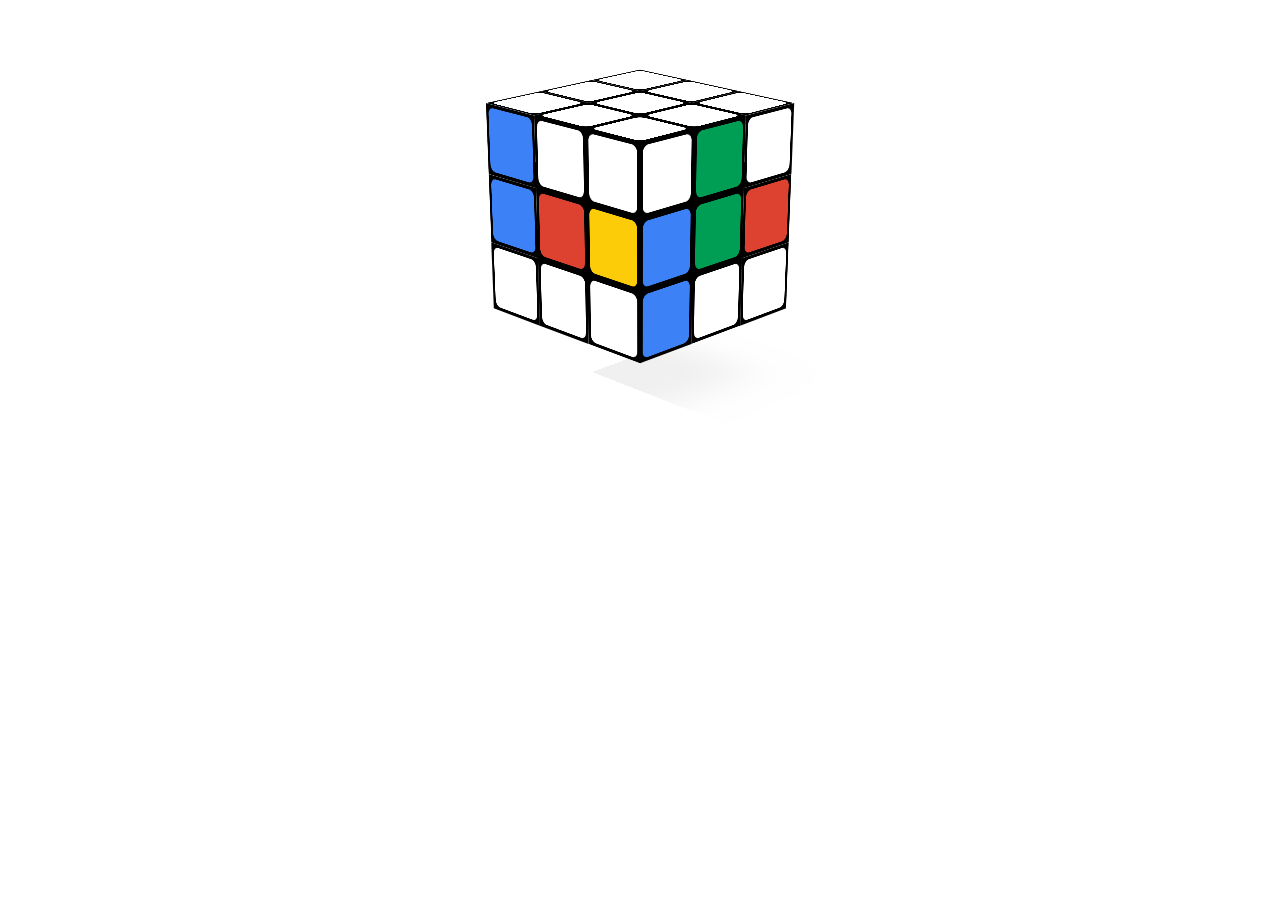
<file: 3D翻转魔方/index.html>
<!DOCTYPE html>
<html>
	<head>
		<meta charset="utf-8">
		<meta name="viewport" content="width=device-width, user-scalable=no, minimum-scale=1.0, maximum-scale=1.0">
		<title>3D翻转魔方</title>
		<link rel="stylesheet" type="text/css" href="styles/cube.css">
		<link rel="stylesheet" type="text/css" href="styles/doodle2.css">
		<link rel="stylesheet" type="text/css" href="styles/certificate2.css">

		<!-- compiled & minified cube code -->
		<script charset="utf-8" src="scripts/tween.r12.js"></script>
		<script charset="utf-8" src="scripts/three.js"></script>
		<script charset="utf-8" src="scripts/cuber.min.js"></script>

	</head>
	<body>
		<div id="bg"></div>
		<div id="container"></div>
		<div id="fail">
			<img src="media/static-cube.png">
			<div id="upgradeText" class="bubble fadeTransition">
				<div class="upgradetext">To play, please use a supported hardware configuration and the latest version of one of
					these browsers:</div>
				<br>
				<a class="upgradetext" href="https://www.google.com/chrome/browser/" target="_blank">Chrome</a><br>
				<a class="upgradetext" href="https://www.mozilla.org/firefox" target="_blank">Firefox</a><br>
				<a class="upgradetext" href="https://www.apple.com/safari" target="_blank">Safari</a><br>
				<span class="pointerleft SPRITE_carrot_down_2x"></span>
			</div>
		</div>
		<div id="uipanel" class="fadeTransition" style="display:none">
			<div id="movecounter">0</div>
			<div id="buttonpanel">
				<div id="sharebubble" class="fadeTransition" style="opacity:0">
					<input id="shareshortlink" type="text" value="google.com/doodles" readonly />
					<div id="sharegplus" class="bubbleicon SPRITE_google_plus_64_2x"></div>
					<div id="sharefacebook" class="bubbleicon SPRITE_facebook_64_2x"></div>
					<div id="sharetwitter" class="bubbleicon SPRITE_twitter_64_2x"></div>
					<div id="shareemail" class="bubbleicon SPRITE_email_64_2x"></div>
				</div>
				<div id="uibuttons">
					<div id="sharebutton" class="bubbleicon SPRITE_share_64_2x"></div>
					<div id="helpbutton" class="bubbleicon SPRITE_help_64_2x"></div>
					<div id="searchbutton" class="bubbleicon SPRITE_search_64_2x"></div>
				</div>
			</div>
			<div id="helpbubble" class="bubble" style="display:none">
				<span class="pointerup SPRITE_carrot_grey_up_2x"></span>
				<div id="helpimage" class="one"></div>
				<div id="helptext" class="helptext"></div>
				<div id="helpnext" class="helptext"></div>
				<span class="pointerdown SPRITE_carrot_down_2x"></span><br>
			</div>
		</div>
		<script charset="utf-8" src="scripts/iecss3d.js"></script>
		<script charset="utf-8" src="scripts/ierenderer.js"></script>
		<script charset="utf-8" src="scripts/deviceMotion.js"></script>
		<script charset="utf-8" src="scripts/locked.js"></script>
		<!-- Certificate js -->
		<script charset="utf-8" src="scripts/textBox.js"></script>
		<script charset="utf-8" src="scripts/ResizeableTextBox.3.js"></script>
		<script charset="utf-8" src="scripts/divBox.js"></script>
		<script charset="utf-8" src="scripts/frames.js"></script>
		<script charset="utf-8" src="scripts/certificate.js"></script>
		<script charset="utf-8" src="scripts/main3.js"></script>

	</body>
</html>
</file>
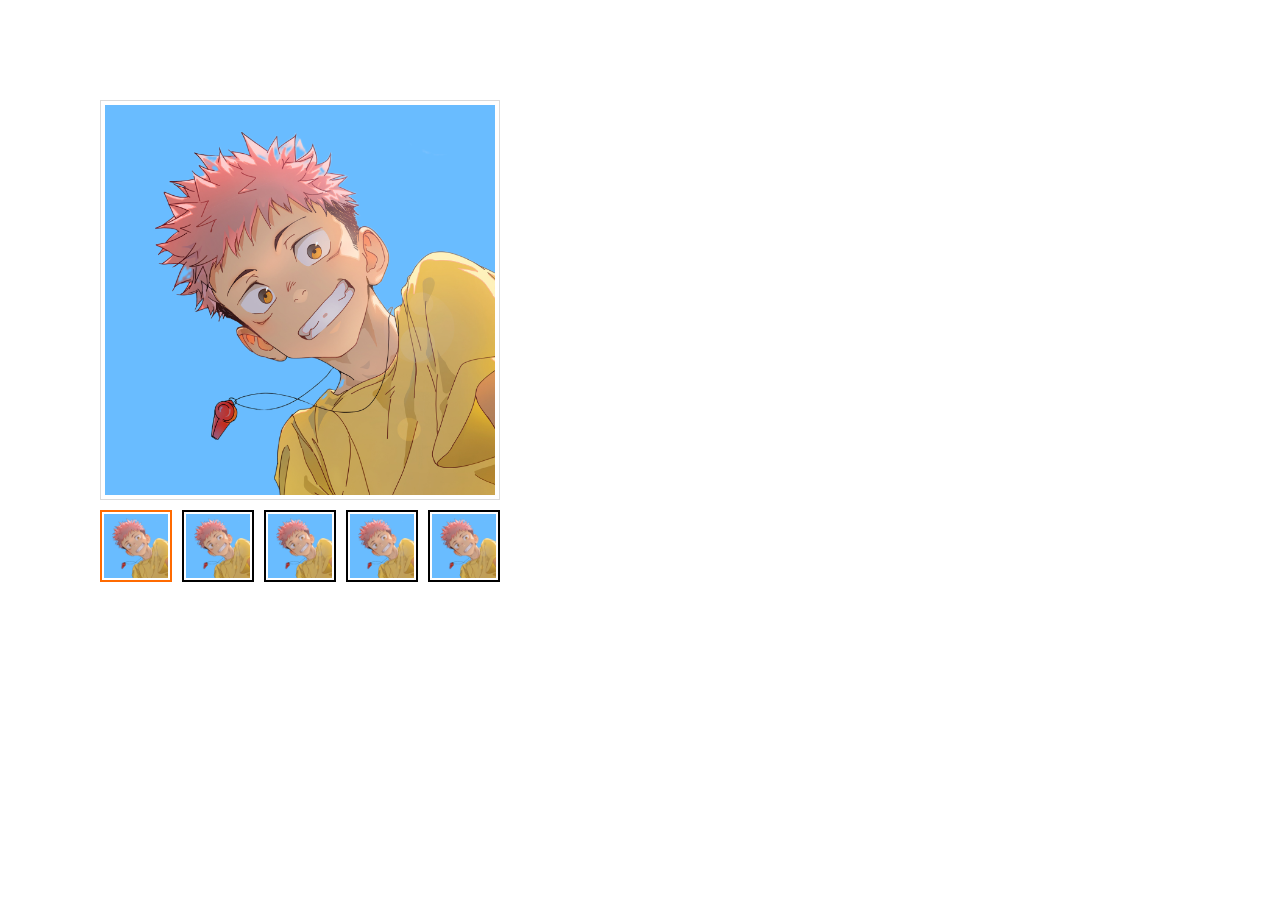
<file: JS仿淘宝商品图片放大器/index.html>
<!DOCTYPE html>
<html lang="en">
	<head>
		<meta charset="UTF-8" />
		<title>JS仿淘宝商品图片放大器</title>
		<link rel="stylesheet" type="text/css" href="css/style.css">
		<script type="text/javascript" src="js/tools.js"></script>
		<script type="text/javascript" src="js/move.js"></script>
	</head>
	<body>

		<div class="wrap">
			<div class="biger" id="biger"></div>
			<div class="imgs">
				<div class="main" id="main">
					<div class="mask" id="mask"></div>
				</div>
				<ul class="smaller" id="smaller"></ul>
			</div>
		</div>

	</body>
</html>
</file>
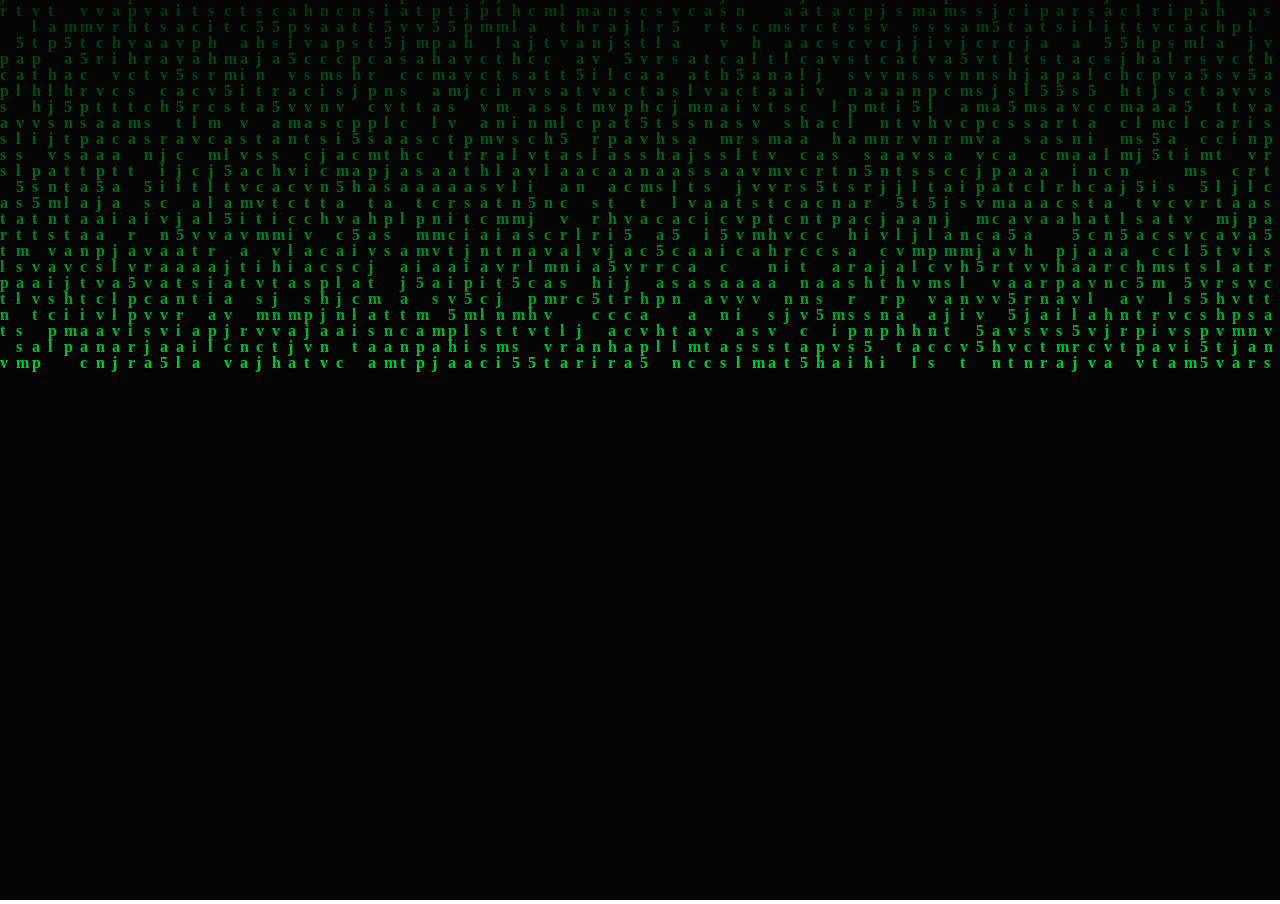
<file: 代码雨/index.html>
<!doctype html>
<html>
	<head>
		<meta charset="UTF-8">
		<title>黑客入侵</title>
		<style>
			*{padding:0;margin:0}
            html{overflow:hidden}
        </style>
	</head>
	<body>
		<canvas id="canvas" style="background:#111"></canvas>
		<script type="text/javascript">
			window.onload = function() {
				// 获取画布对象
				var canvas = document.getElementById("canvas");
				// 获取画布的上下文
				var context = canvas.getContext("2d");
				// 获取浏览器屏幕的宽度和高度
				var W = window.innerWidth;
				var H = window.innerHeight;
				// 设置canvas的宽度和高度
				canvas.width = W;
				canvas.height = H;
				// 每个文字的字体大小
				var fontSize = 16;
				// 计算列
				var colunms = Math.floor(W / fontSize);
				// 记录每列文字的y轴坐标
				var drops = [];
				// 给每一个文字初始化一个起始点的位置
				for (var i = 0; i < colunms; i++) {
					drops.push(0);
				}

				// 运动的文字
				var str = "javascript html5 canvas";
				// 4:fillText(str,x,y);原理就是去更改y的坐标位置
				// 绘画的函数
				function draw() {
					context.fillStyle = "rgba(0,0,0,0.05)";
					context.fillRect(0, 0, W, H);
					// 给字体设置样式
					context.font = "700 " + fontSize + "px  微软雅黑";
					// 给字体添加颜色
					context.fillStyle = "#00cc33"; // 可以rgb,hsl, 标准色，十六进制颜色
					// 写入画布中
					for (var i = 0; i < colunms; i++) {
						var index = Math.floor(Math.random() * str.length);
						var x = i * fontSize;
						var y = drops[i] * fontSize;
						context.fillText(str[index], x, y);
						// 如果要改变时间，肯定就是改变每次他的起点
						if (y >= canvas.height && Math.random() > 0.99) {
							drops[i] = 0;
						}
						drops[i]++;
					}
				}

				function randColor() {
					var r = Math.floor(Math.random() * 256);
					var g = Math.floor(Math.random() * 256);
					var b = Math.floor(Math.random() * 256);
					return "rgb(" + r + "," + g + "," + b + ")";
				}

				draw();
				setInterval(draw, 30);
			};
		</script>


	</body>
</html>
</file>
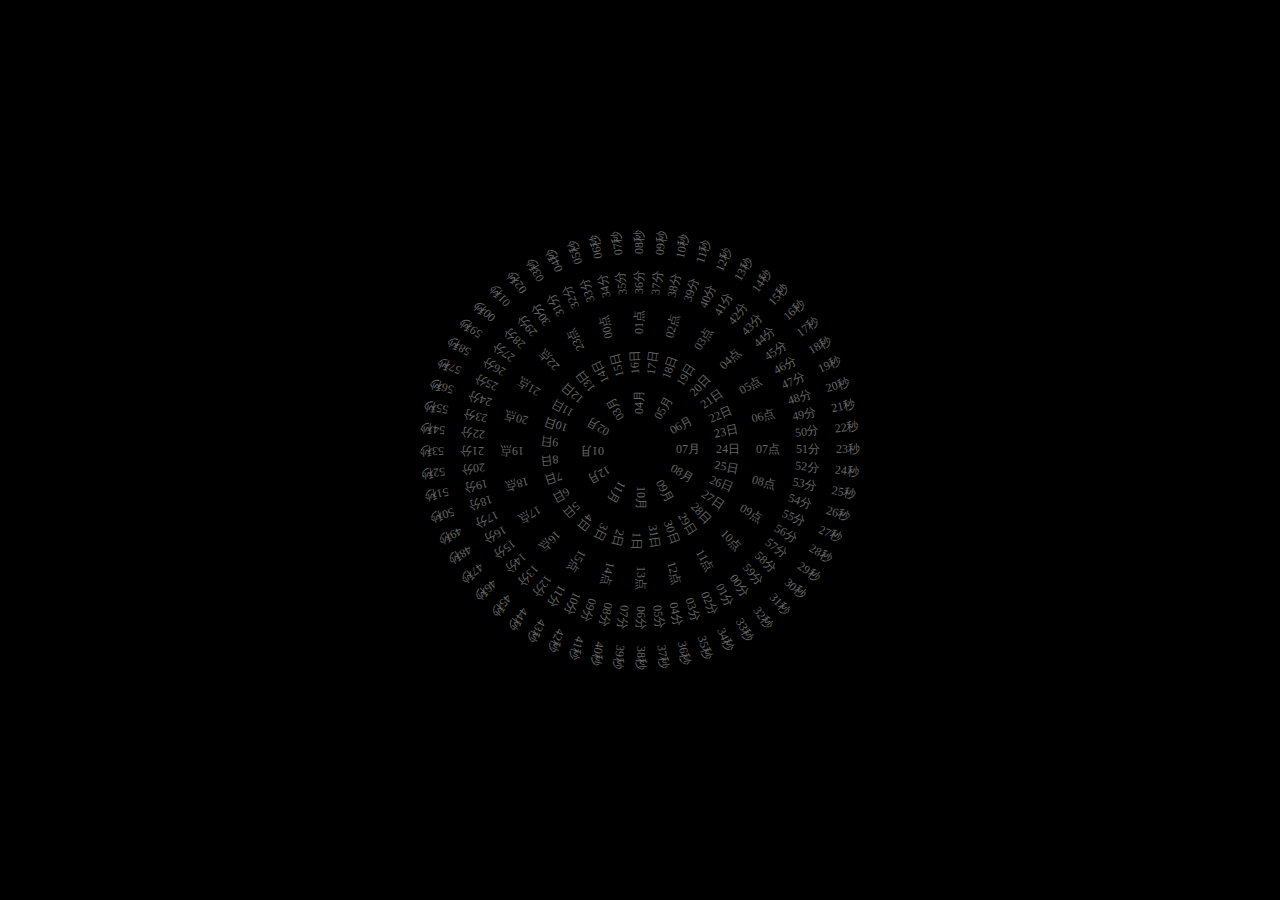
<file: 时钟罗盘/index.html>
<!DOCTYPE html>
<html lang="en">
	<head>
		<meta charset="UTF-8">
		<title>时钟罗盘</title>
		<style>
			html {
				background: #000;
				color: #666;
				font-size: 12px;
				overflow: hidden;
			}

			* {
				margin: 0;
				padding: 0;
			}

			span {
				display: block;
				float: left;
			}

			.on {
				color: #fff;
			}

			.wrapper {
				width: 200px;
				height: 200px;
				position: absolute;
				left: 50%;
				top: 50%;
				margin-top: -100px;
				margin-left: -100px;
			}

			.wrapper .timebox {
				position: absolute;
				width: 200px;
				height: 200px;
				top: 0;
				left: 0;
				border-radius: 100%;
				transition: all 0.5s;
			}

			.timebox span {
				transition: all 0.5s;
				float: left;
			}

			.wrapper .timebox span {
				position: absolute;
				left: 50%;
				top: 50%;
				width: 40px;
				height: 18px;
				margin-top: -9px;
				margin-left: -20px;
				text-align: right;
			}
		</style>
	</head>
	<body>

		<div id="wrapper">
			<div class="timebox yuebox" id="yueBox"></div>
			<div class="timebox riqiBox" id="riqiBox"></div>
			<div class="timebox hourbox" id="hourbox"></div>
			<div class="timebox minutebox" id="minutebox"></div>
			<div class="timebox secondbox" id="secondbox"></div>
		</div>

		<script>
			let wrapper = document.getElementById("wrapper");
			let yueBox = document.getElementById("yueBox");
			let riqiBox = document.getElementById("riqiBox");
			let hourbox = document.getElementById("hourbox");
			let minutebox = document.getElementById("minutebox");
			let secondbox = document.getElementById("secondbox");

			/**
			 * 找所有的东西标签函数
			 */
			let findSiblings = function(tag) {
				let parent = tag.parentNode;
				let childs = parent.children;
				let sb = [];
				for (let i = 0; i <= childs.length - 1; i++) {
					if (childs[i] !== tag) {
						sb[sb.length] = childs[i];
					}
				}
				return sb;
			};

			/**
			 * 去掉所有兄弟的类
			 */
			let removeSiblingClass = function(tag) {
				let sb = findSiblings(tag);
				for (let i = 0; i <= sb.length - 1; i++) {
					sb[i].className = "";
				}
			};

			/**
			 * 初始化月份函数
			 */
			let initMonth = function() {
				for (let i = 1; i <= 12; i++) {
					let span = document.createElement("span");
					if (i < 10) {
						i = "0" + i;
					}
					span.innerHTML = i + "月";
					yueBox.appendChild(span);
				}
			};

			// 初始化日期
			let initDate = function() {
				for (let i = 1; i <= 31; i++) {
					let span = document.createElement("span");
					span.innerHTML = i + "日";
					riqiBox.appendChild(span);
				}
			};

			// 初始化小时，分钟，秒
			let initHour = function() {
				for (let i = 0; i <= 23; i++) {
					let h = i;
					let span = document.createElement("span");
					if (h < 10) {
						h = "0" + h;
					}
					span.innerHTML = h + "点";
					hourbox.appendChild(span);
				}
			};
			let initMinute = function() {
				for (let i = 0; i <= 59; i++) {
					let f = i;
					let span = document.createElement("span");
					if (f < 10) {
						f = "0" + f;
					}
					span.innerHTML = f + "分";
					minutebox.appendChild(span);
				}
			};
			let initSecond = function() {
				for (let i = 0; i <= 59; i++) {
					let miao = i;
					let span = document.createElement("span");
					if (miao < 10) {
						miao = "0" + miao;
					}
					span.innerHTML = miao + "秒";
					secondbox.appendChild(span);
				}
			};

			// 时间文字样式切换函数
			let changeTime = function(tag) {
				tag.className = "on";
				removeSiblingClass(tag);
			};

			/**
			 * 初始化日历函数
			 */
			let initRili = function() {
				initMonth(); // 初始化月份
				initDate(); // 初始化日期
				initHour(); // 小时
				initMinute();
				initSecond();
			};

			/**
			 * 展示当前时间
			 * @param {Object} mydate 时间对象
			 */
			let showNow = function(mydate) {

				let yue = mydate.getMonth();
				let riqi = mydate.getDate();
				let hour = mydate.getHours();
				let minute = mydate.getMinutes();
				let second = mydate.getSeconds();
				// 时间文字样式切换函数
				changeTime(yueBox.children[yue]);
				changeTime(riqiBox.children[riqi - 1]);
				changeTime(hourbox.children[hour]);
				changeTime(minutebox.children[minute]);
				changeTime(secondbox.children[second]);

			};

			/**
			 * @param {Object} tag 目标
			 * @param {Object} num 数字数量
			 * @param {Object} dis 圆圈半径
			 */
			let textRound = function(tag, num, dis) {
				let span = tag.children;
				for (let i = 0; i <= span.length - 1; i++) {
					span[i].style.transform = "rotate(" + (360 / span.length) * i + "deg)  translateX(" + dis + "px)";
				}
			};
			/*
			 * 旋转指定“圆圈”指定度数
			 * */
			let rotateTag = function(tag, deg) {
				tag.style.transform = "rotate(" + deg + "deg)";
			};

			let main = function() {
				initRili(); // 初始化日历

				setInterval(function() {
					let mydate = new Date();
					showNow(mydate); // 展示当前时间
				}, 1000);

				//  n秒后，摆出圆形
				setTimeout(function() {
					wrapper.className = "wrapper";
					textRound(yueBox, 12, 40);
					textRound(riqiBox, 31, 80);
					textRound(hourbox, 24, 120);
					textRound(minutebox, 60, 160);
					textRound(secondbox, 60, 200);
					setInterval(function() {
						let mydate = new Date();
						rotateTag(yueBox, -30 * mydate.getMonth());
						rotateTag(riqiBox, -360 / 31 * (mydate.getDate() - 1));
						rotateTag(hourbox, -360 / 24 * mydate.getHours());
						rotateTag(minutebox, -6 * mydate.getMinutes());
						rotateTag(secondbox, -6 * mydate.getSeconds());
					}, 500)
				}, 10)

			};
			main();
		</script>

	</body>
</html>
</file>
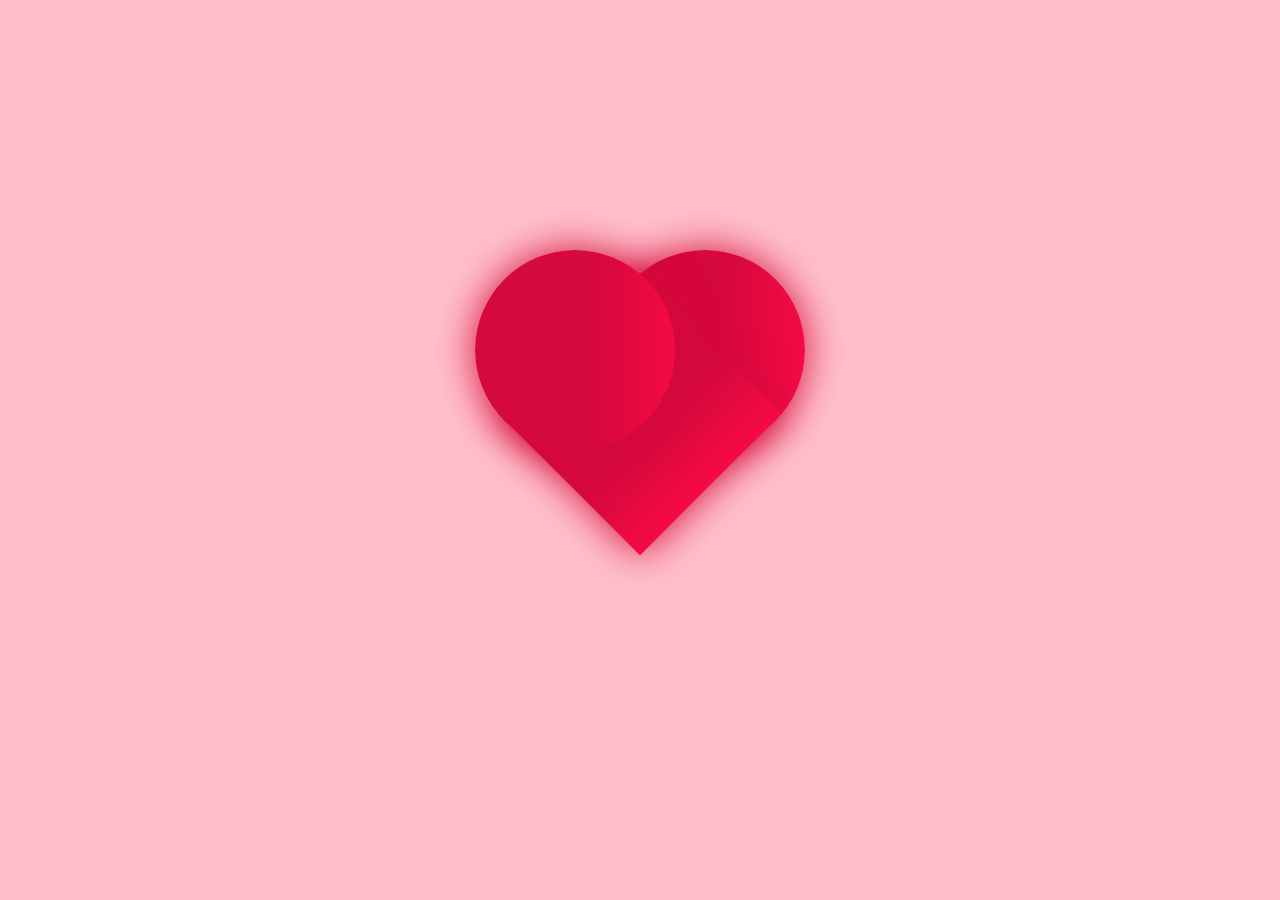
<file: 爱心跳动/index.html>
<!DOCTYPE html>
<html lang="en">
	<head>
		<meta charset="UTF-8">
		<title>炽热的心</title>
		<style>
			* {
				padding: 0;
				margin: 0;
			}

			body {
				background-color: pink;
			}

			#frame {
				position: relative;
				width: 400px;
				height: 300px;
				margin: 250px auto;
			}

			.left,
			.right {
				top: 0;
				width: 200px;
				height: 200px;
				border-radius: 50%;
			}

			.left {
				left: 35px;

			}

			.right {
				right: 35px;
				z-index: -1;
			}

			.bottom {
				bottom: 36px;
				left: 100px;
				width: 200px;
				height: 200px;
				transform: rotate(45deg);
				z-index: -1;

			}

			.heart {
				position: absolute;
				box-shadow: 0 0 40px #d5093c;
				animation: beat .8s ease infinite normal;
				background: linear-gradient(-90deg, #F50A45 0%, #d5093c 40%);
			}

			@keyframes beat {
				0% {
					transform: scale(1) rotate(225deg);
					box-shadow: 0 0 40px #d5093c;
				}

				50% {
					transform: scale(1.1) rotate(225deg);
					box-shadow: 0 0 70px #d5093c;
				}

				100% {
					transform: scale(1) rotate(225deg);
					box-shadow: 0 0 40px #d5093c;
					;
				}
			}
		</style>
	</head>
	<body>
		<div id="frame">
			<div class="heart left"></div>
			<div class="heart right"></div>
			<div class="heart bottom"></div>
		</div>
	</body>
</html>
</file>
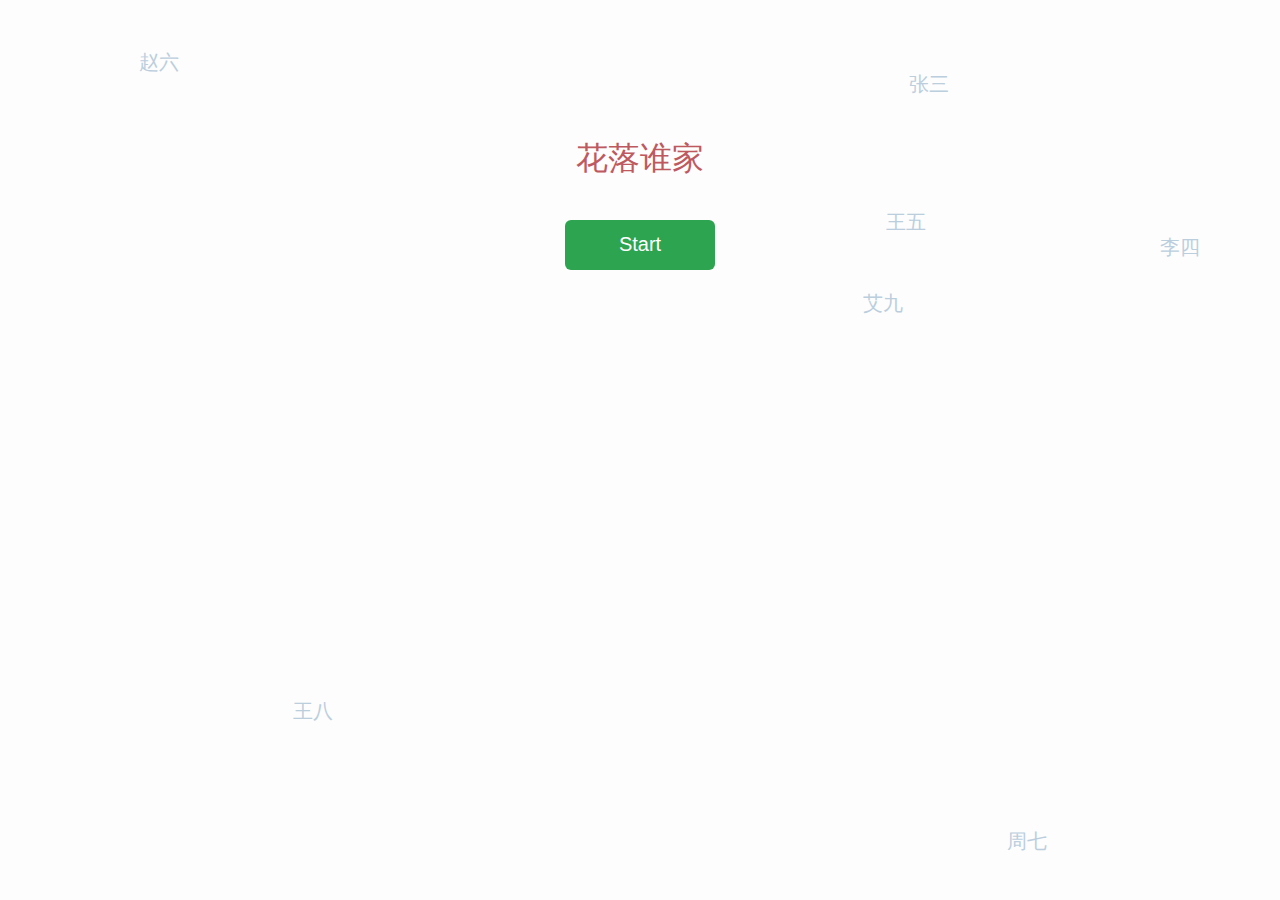
<file: 随机点名/index.html>
<!DOCTYPE html>
<html>
    <head>
        <meta charset="utf-8">
        <title>花落谁家</title>
        <link rel="stylesheet" href="css/style.css">
        <meta name=viewport content="width=device-width,initial-scale=1,minimum-scale=1,maximum-scale=1,user-scalable=no">
    </head>
    <body>
        <div id="mes-wrap"></div>
        <h1 class="choose-cont"><span>花落谁家</span></h1>
        <div class="button-wrap">
            <button type="button">Start</button>
        </div>
    </body>
    <script src="js/main.js"></script>
</html>
</file>
<file: 3D翻转魔方/styles/cube.css>
.cube {
 width:  100%;
 height: 100%;
}
.faceLabel {
 display: none;
 position: absolute;
 font-size: 60px;
 text-align: center;
 text-shadow: 0 0 24px rgba( 0, 0, 0, 0.3 );
 color: #FFF;
}
.cube .cubelet {
 width:  1em;
 height: 1em;
 position: absolute;
 box-sizing: border-box;
}
.cube /*.cubelet >*/ .face {
 position: absolute;
 width:  1em;
 height: 1em;
 background-color: #000;
 text-align: center;
 -webkit-backface-visibility: hidden;
   -moz-backface-visibility:    hidden;
   -o-backface-visibility:      hidden;
   backface-visibility:         hidden;
   padding: 0.05em;
   -moz-box-sizing: border-box;
   -webkit-box-sizing: border-box;
   -o-box-sizing: border-box;
   -ms-box-sizing: border-box;
 box-sizing: border-box;
}
.cube /*.cubelet >*/ .face.faceIntroverted { background-color: #000; }
.cube /*.cubelet >*/ .face.faceTransparent { background-color: transparent; }
.purty .face { opacity: 0.5; }
.purty .face.faceFront { background-color: #FFF; }
.purty .face.faceUp    { background-color: #E87000; }
.purty .face.faceRight { background-color: #3D81F6; }
.purty .face.faceDown  { background-color: #DC422F; }
.purty .face.faceLeft  { background-color: #009D54; }
.purty .face.faceBack  { background-color: #F5B400; }
.cube /*.cubelet > */.face > .wireframe {
 display: none;
 position: absolute;
 width:  140px;
 height: 140px;
 background-color: rgba( 255, 255, 255, 0.05 );
}
.cube .sticker {
 width:  100%;
 height: 100%;
 background-color: #F0F;
 border-radius: 0.1em;
 text-align: center;
}
.cube .sticker.red   { background: #DC422F; }
.cube .sticker.white  { background: #F3F3F3; }
.cube .sticker.blue  { background: #3D81F6;  }
.cube .sticker.green  { background: #009D54; }
.cube .sticker.orange  { background: #E87000;  }
.cube .sticker.yellow  { background: #F5B400;  }
.cube .sticker.stickerLogo {
 background: #F3F3F3 url( "../media/rubiksLogoClassic.png" );
 background-size: 100% 100%;
 background-repeat: none;
}
.cube /*.cubelet >*/ .face > .id {
 display: none;
 position: absolute;
 z-index: 1000;
 width:  90%;
 height: 90%;
 font-size:   1em;
 line-height: 0.9em;
 text-align: center;
 color: #000;
}
.cube /*.cubelet >*/ .face > .id > .underline {
 border-bottom: 1px solid #000;
}
.cube /*.cubelet > */.face.faceIntroverted > .id {
 color: #FEFEFE;
}
.cube /*.cubelet >*/ .face.faceIntroverted > .id > .underline {
 border-bottom: 1px solid #FEFEFE;
}
.cube /*.cubelet >*/ .face > .text {
 display: none;
 position: absolute;
 z-index: 2000;
 width:  100%;
 height: 100%;
 text-align: center;
 color: #FFF;
 font-size:   1em;
 line-height: 1em;
}
</file>
<file: 3D翻转魔方/styles/doodle2.css>
html {
  height: 100%;
}
body {
  background-color: #fff;
  display: inline;
  font-family: arial, sans-serif;
  font-size: 13px;
  height: 100%;
  line-height: 40px;
  margin: 0;
  vertical-align: baseline;
  -moz-user-select:-moz-none;
  -ms-user-select:none;
  -webkit-tap-highlight-color:transparent;
  -webkit-user-select:none;
}
#fail {
  position: absolute;
  display: none;
  top: 50%;
  left: 50%;
  margin-left: -288px;
  margin-top: -117px;
}
@media not screen and (-webkit-transform-3d){
  #container {
    visibility: hidden;
  }
  #fail {
    display: block;
  }
}
#bg {
  background-color: #fff;
  font-family: arial, sans-serif;
  font-size: 13px;
  height: 100%;
  line-height: 40px;
  margin: 0;
  position: absolute;
  width: 100%;
}
.graydient {
  background: #000;
  background: -moz-radial-gradient(center,ellipse cover,#444 0%,#000000 90%);
  background: -webkit-gradient(radial,center center,0px,center center,100%,color-stop(0%,#444),color-stop(90%,#000000));
  background: -webkit-radial-gradient(center,ellipse cover,#444 0%,#000000 90%);
  background: -o-radial-gradient(center,ellipse cover,#444 0%,#000000 90%);
  background: -ms-radial-gradient(center,ellipse cover,#444 0%,#000000 90%);
  background: radial-gradient(ellipse at center,#444 0%,#000000 90%);
  filter: progid:DXImageTransform.Microsoft.gradient( startColorstr='#444444',endColorstr='#000000',GradientType=1 );
}
.grey {
  background: #555;
}
.white {
  background: #FFF;
}
#container {
  cursor: pointer;
  height: 100%;
  overflow: hidden;
  width: 100%;
  position:relative;
}
.text {
  font-size: 200;
}
.text.textDown  { color: #DC422F; }
.text.textBack  { color: #F5B400; }
.text.textRight { color: #3D81F6; }
.shadow {
  pointer-events: none;
  position: absolute;
  width: 120px;
  height: 120px;
  background: black;
  box-shadow: 0 0 100px 80px black;
  opacity: 0.06;
  -webkit-transition: opacity 1s;
     -moz-transition: opacity 1s;
      -ms-transition: opacity 1s;
       -o-transition: opacity 1s;
          transition: opacity 1s;
}
.bubble {
  background: #fff;
  -webkit-border-radius: 5px;
     -moz-border-radius: 5px;
          border-radius: 5px;
  border: 3px solid black;
  bottom: 4px;
  line-height: normal;
  padding: 16px;
  position: absolute;
  right: 0;
}
.mobile .bubble {
  background: #000;
  border: 2px solid #555;
  bottom: auto;
  position: absolute;
  right: 0;
  top: 44px;
}
.pointerdown {
  bottom: -15px;
  display: block;
  height: 15px;
  margin: 0 0 0 -5px;
  outline: none;
  position: absolute;
  right: 42px;
}
.mobile .pointerdown {
  display: none;
}
.pointerup {
  display: none;
}
.mobile .pointerup {
  top: -15px;
  display: block;
  outline: none;
  position: absolute;
  right: 68px;
}
.bubbleicon {
  cursor: pointer;
  display: inline-block;
  -webkit-user-select: none;
   -khtml-user-select: none;
     -moz-user-select: none;
      -ms-user-select: none;
          user-select: none;
}
.fadeTransition {
  -webkit-transition: opacity 250ms;
     -moz-transition: opacity 250ms;
      -ms-transition: opacity 250ms;
       -o-transition: opacity 250ms;
          transition: opacity 250ms;
}
#sharebubble {
  display: inline-block;
  vertical-align: bottom;
}
#uibuttons {
  display: inline-block;
}
#buttonpanel {
  line-height: normal;
  position: absolute;
  right: 0;
}
#shareshortlink {
  background: #ddd;
  border: none;
  color: #fff;
  font-weight: bold;
  margin: 0;
  outline: none;
  padding: 10px;
  vertical-align: top;
  width: 120px;
  -webkit-border-radius: 5px;
     -moz-border-radius: 5px;
          border-radius: 5px;
}
#shareshortlink::-ms-clear {
  display: none;
}
#uipanel {
  bottom: 40px;
  height: 32px;
  margin: 0 auto;
  opacity: 0;
  position: relative;
  width: 572px;
}
.mobile #uipanel {
  bottom: auto;
  top: 4px;
  right: 4px;
  width: 100%;
  position: absolute;
}
#movecounter {
  bottom: -8px;
  color: #ddd;
  display: inline-block;
  font-family: "Rubik One";
  font-size: 14pt;
  left: 0;
  position: absolute;
  -webkit-touch-callout: none;
  -webkit-user-select: none;
   -khtml-user-select: none;
     -moz-user-select: none;
      -ms-user-select: none;
          user-select: none;
  cursor: default;
}
.mobile #movecounter {
  bottom: auto;
  top: 0;
  color: #555;
  padding: 4px 20px;
  font-size: 16pt;
  font-weight: bold;
}
.upgradetext, .helptext {
  font-family: arial;
  font-size: 12pt;
  font-weight: bold;
  width: 120px;
  color: #999;
  -webkit-touch-callout: none;
  -webkit-user-select: none;
   -khtml-user-select: none;
     -moz-user-select: none;
      -ms-user-select: none;
          user-select: none;
  cursor: default;
}
.helptext {
  font-family: arial;
  font-size: 12pt;
  font-weight: bold;
  width: 200px;
  color: #999;
  -webkit-touch-callout: none;
  -webkit-user-select: none;
   -khtml-user-select: none;
     -moz-user-select: none;
      -ms-user-select: none;
          user-select: none;
  cursor: default;
}
#helpnext {
  padding-top: 10px;
  cursor: pointer;
}
#helpimage{
  width:160px;
  height: 123px;
  background-size:160px 123px;
}
#helpimage.one{
  background:no-repeat url(../media/help_rotate.png);
  width:140px;
  height: 100px;
  background-size:140px 100px;
}
#helpimage.two{
  background:no-repeat url(../media/help_twist.png);
  width:140px;
  height: 100px;
  background-size:140px 100px;
}
.SPRITE_carrot_grey_up_2x{background:no-repeat url(/logos/2014/rubiks/sprite-ui.png) -34px -168px;width:15px;height:15px;background-size:49px 688px}
.SPRITE_email_96_2x{background:no-repeat url(/logos/2014/rubiks/sprite-ui.png) 0 -472px;width:48px;height:48px;background-size:49px 688px}
.SPRITE_facebook_96_2x{background:no-repeat url(/logos/2014/rubiks/sprite-ui.png) 0 -304px;width:48px;height:48px;background-size:49px 688px}
.SPRITE_google_plus_96_2x{background:no-repeat url(/logos/2014/rubiks/sprite-ui.png) 0 -84px;width:48px;height:48px;background-size:49px 688px}
.SPRITE_help_96_2x{background:no-repeat url(/logos/2014/rubiks/sprite-ui.png) 0 -422px;width:48px;height:48px;background-size:49px 688px}
.SPRITE_search_96_2x{background:no-repeat url(/logos/2014/rubiks/sprite-ui.png) 0 0;width:48px;height:48px;background-size:49px 688px}
.SPRITE_share_96_2x{background:no-repeat url(/logos/2014/rubiks/sprite-ui.png) 0 -640px;width:48px;height:48px;background-size:49px 688px}
.SPRITE_twitter_96_2x{background:no-repeat url(/logos/2014/rubiks/sprite-ui.png) 0 -590px;width:48px;height:48px;background-size:49px 688px}
.SPRITE_carrot_down_2x{background:no-repeat url(/logos/2014/rubiks/sprite-ui.png) 0 -556px;width:15px;height:15px;background-size:49px 688px}
.SPRITE_email_64_2x{background:no-repeat url(/logos/2014/rubiks/sprite-ui.png) 0 -270px;width:32px;height:32px;background-size:49px 688px}
.SPRITE_facebook_64_2x{background:no-repeat url(/logos/2014/rubiks/sprite-ui.png) 0 -236px;width:32px;height:32px;background-size:49px 688px}
.SPRITE_google_plus_64_2x{background:no-repeat url(/logos/2014/rubiks/sprite-ui.png) 0 -354px;width:32px;height:32px;background-size:49px 688px}
.SPRITE_help_64_2x{background:no-repeat url(/logos/2014/rubiks/sprite-ui.png) 0 -168px;width:32px;height:32px;background-size:49px 688px}
.SPRITE_help_64_2x:hover{background:no-repeat url(/logos/2014/rubiks/sprite-ui.png) 0 -50px;width:32px;height:32px;background-size:49px 688px}
.SPRITE_search_64_2x{background:no-repeat url(/logos/2014/rubiks/sprite-ui.png) 0 -522px;width:32px;height:32px;background-size:49px 688px}
.SPRITE_search_64_2x:hover{background:no-repeat url(/logos/2014/rubiks/sprite-ui.png) -17px -556px;width:32px;height:32px;background-size:49px 688px}
.SPRITE_share_64_2x{background:no-repeat url(/logos/2014/rubiks/sprite-ui.png) 0 -134px;width:32px;height:32px;background-size:49px 688px}
.SPRITE_share_64_2x:hover{background:no-repeat url(/logos/2014/rubiks/sprite-ui.png) 0 -202px;width:32px;height:32px;background-size:49px 688px}
.SPRITE_twitter_64_2x{background:no-repeat url(/logos/2014/rubiks/sprite-ui.png) 0 -388px;width:32px;height:32px;background-size:49px 688px}
</file>
<file: 3D翻转魔方/styles/certificate2.css>
#certName, #certSolved{
 width: 1100px;
 color: #DC422F;
 padding: 20px;
 font-family: "Rubik One", Arial, sans-serif;
 font-size: 180px;
 text-align: center;
 line-height: .97em;
 text-transform: uppercase;
}
#certDate, #certMovesHeader, #certTimeHeader, #certName, #certSolved, #certTimeNumber, #certMovesNumber{
  -webkit-user-select: none;
   -khtml-user-select: none;
     -moz-user-select: none;
      -ms-user-select: none;
          user-select: none;
            cursor: default;
}
#certDate{
 width: 1000px;
 color: #000;
 padding: 20px;
 font-family: "Rubik One", Arial, sans-serif;
 text-transform: uppercase;
 font-size: 110px;
 text-align:center;
 line-height: .8em;
}
#certMovesHeader, #certTimeHeader {
 width: 1000px;
 color: #000;
 padding: 20px;
 font-family: "Rubik One", Arial, sans-serif;
 text-transform: uppercase;
 font-size: 90px;
 text-align: center;
 line-height: .8em;
}
#certTimeNumber, #certMovesNumber{
 width: 1000px;
 color: #3D81F6;
 padding: 20px;
 font-family: "Rubik One", Arial, sans-serif;
 font-size: 180px;
 text-align: center;
 line-height: 1.0em;
 text-transform: uppercase;
}
#certLarryName, #certErnoName{
 width: 1000px;
 color: #FF6C00;
 padding: 20px;
 font-family: "Rubik One", Arial, sans-serif;
 font-size: 80px;
 text-align: center;
 line-height: 1.0em;
}
#larrySignature{
 width: 1000px;
 height: 300px;
 background-image: url("../media/Larry_Signature_400x120.png");
 background-size: 700px 210px;
 background-repeat:no-repeat;
 background-position:center;
}
#ernoSignature{
 width: 1000px;
 height: 300px;
 background-image: url("../media/Erno_Signature_400x120.png");
 background-size: 700px 210px;
 background-repeat:no-repeat;
 background-position:center;
}
#lineLeft, #lineRight{
 width: 1000px;
 height: 10px;
 background-color: #000;
 display: inline-block;
 background-image: url("../media/LogoFaces_0002_white.png");
 background-repeat: no-repeat;
 background-position: 100px 100px;
}
.logoFace{
  width: 100%;
  height: 100%;
  display: block;
  z-index: 1000;
  background-size: 100% 100%;
  background-repeat: none;
  top: 0px;
  right: 1px;
  position:absolute;
  -webkit-transform: rotate(90deg);
  -moz-transform: rotate(90deg);
  -o-transform: rotate(90deg);
  -ms-transform: rotate(90deg);
  transform: rotate(90deg);
  background-image: url("../media/LogoFaces_0002_white.png");
}
.faceRight .logoFace{
  background-image:url("../media/LogoFaces_0000_Goo.png");
}
.faceDown .logoFace{
  background-image:url("../media/LogoFaces_0001_gle.png");
}
.faceDown .logoFace.ie{
  -webkit-transform: rotate(180deg);
    -moz-transform: rotate(180deg);
  -o-transform: rotate(180deg);
  -ms-transform: rotate(180deg);
  transform: rotate(180deg);
}
.cube .sticker.red { background: #DC422F; }
.cube .sticker.white { background: #FFFFFF; }
.cube .sticker.blue { background: #3D81F6; }
.cube .sticker.green { background: #009D54; }
.cube .sticker.orange { background: #FF6C00; }
.cube .sticker.yellow { background: #FDCC09; }
.textBox_IE{
 z-index: 10;
 top:0;
}
</file>
<file: JS仿淘宝商品图片放大器/css/style.css>
@charset "utf-8";

body,
ul {
	padding: 0;
	margin: 0;
}

ul {
	list-style: none;
}

img {
	vertical-align: middle;
	width: 100%;
	height: 100%;
}

.wrap {
	position: relative;
	top: 100px;
	left: 100px;
	width: 400px;
	height: 492px;
}

.imgs {
	position: absolute;
	left: 0;
	top: 0;
	width: 100%;
	height: 100%;
}

.main {
	position: relative;
	overflow: hidden;
	padding: 4px;
	width: 390px;
	height: 390px;
	border: 1px solid #dadada;
}

.smaller {
	position: relative;
	overflow: hidden;
	width: 400px;
	height: 82px;
	margin-top: 10px;
}

.smaller li {
	position: relative;
	float: left;
	padding: 2px;
	width: 64px;
	height: 64px;
	border: 2px solid #000;
	margin-left: 10px;
	cursor: pointer;

}

.smaller li:first-child {
	margin-left: 0;
}

.smaller .current {
	border-color: #ff6a00;
}

.biger {
	position: absolute;
	overflow: hidden;
	display: none;
	left: 410px;
	width: 400px;
	height: 400px;
}

.mask {
	position: absolute;
	display: none;
	left: 0;
	top: 0;
	width: 200px;
	height: 200px;
	background: url('../images/mask-bg.png') repeat;
	cursor: crosshair;
}

.biger img {
	position: absolute;
	left: 0;
	top: 0;
	width: 200%;
	height: 200%;
}
</file>
<file: 随机点名/css/style.css>
* {
    padding: 0;
    margin: 0;
}

html,body {
    width: 100%;
    height: 100%;
    background-color: #fdfdfd;
    position: relative;
    overflow: hidden;
}

.mes {
    padding: 10px;
    font-size: 20px;
    color: #bbcedd;
    cursor: pointer;
    white-space: nowrap;
    position: absolute;
    transition: background-color .5s ease-out;

}

.mes-animate {
    animation: mesShow 3s linear;
}

@keyframes mesShow {
    0% {
        opacity: 1;
        transform:scale(1.6,1.6);
        filter: blur(1.5px);
    }
    25% {
        filter: blur(0);
    }
    100% {
        opacity: 0;
        transform:scale(0,0);
    }
}

.mes:hover {
    background-color: rgba(220, 228, 235, 0.5);
}

.choose-cont {
    /*width: 900px;*/
    height: 60px;
    margin: 10% auto;
    text-align: center;
    line-height: 60px;
    position: absolute;
    top: 0;
    bottom: 0;
    left: 0;
    right: 0;
    font-size: 32px;
    font-weight: normal;
    color: #85a2b6;
}

.choose-cont span {
    color: #be5960;
}

.button-wrap {
    /*width: 900px;*/
    height: 50px;
    margin: 7% auto;
    text-align: center;
    line-height: 50px;
    position: absolute;
    top: 130px;
    bottom: 0;
    left: 0;
    right: 0;
}

.button-wrap button {
    width: 150px;
    height: 100%;
    border: 0;
    border-radius: 3px 3px;
    color: rgb(255 255 255);
    background-color: rgb(45, 164, 79);
    font-size: 20px;
    cursor: pointer;
    outline: none;
	border-radius: 6px;
}
</file>
